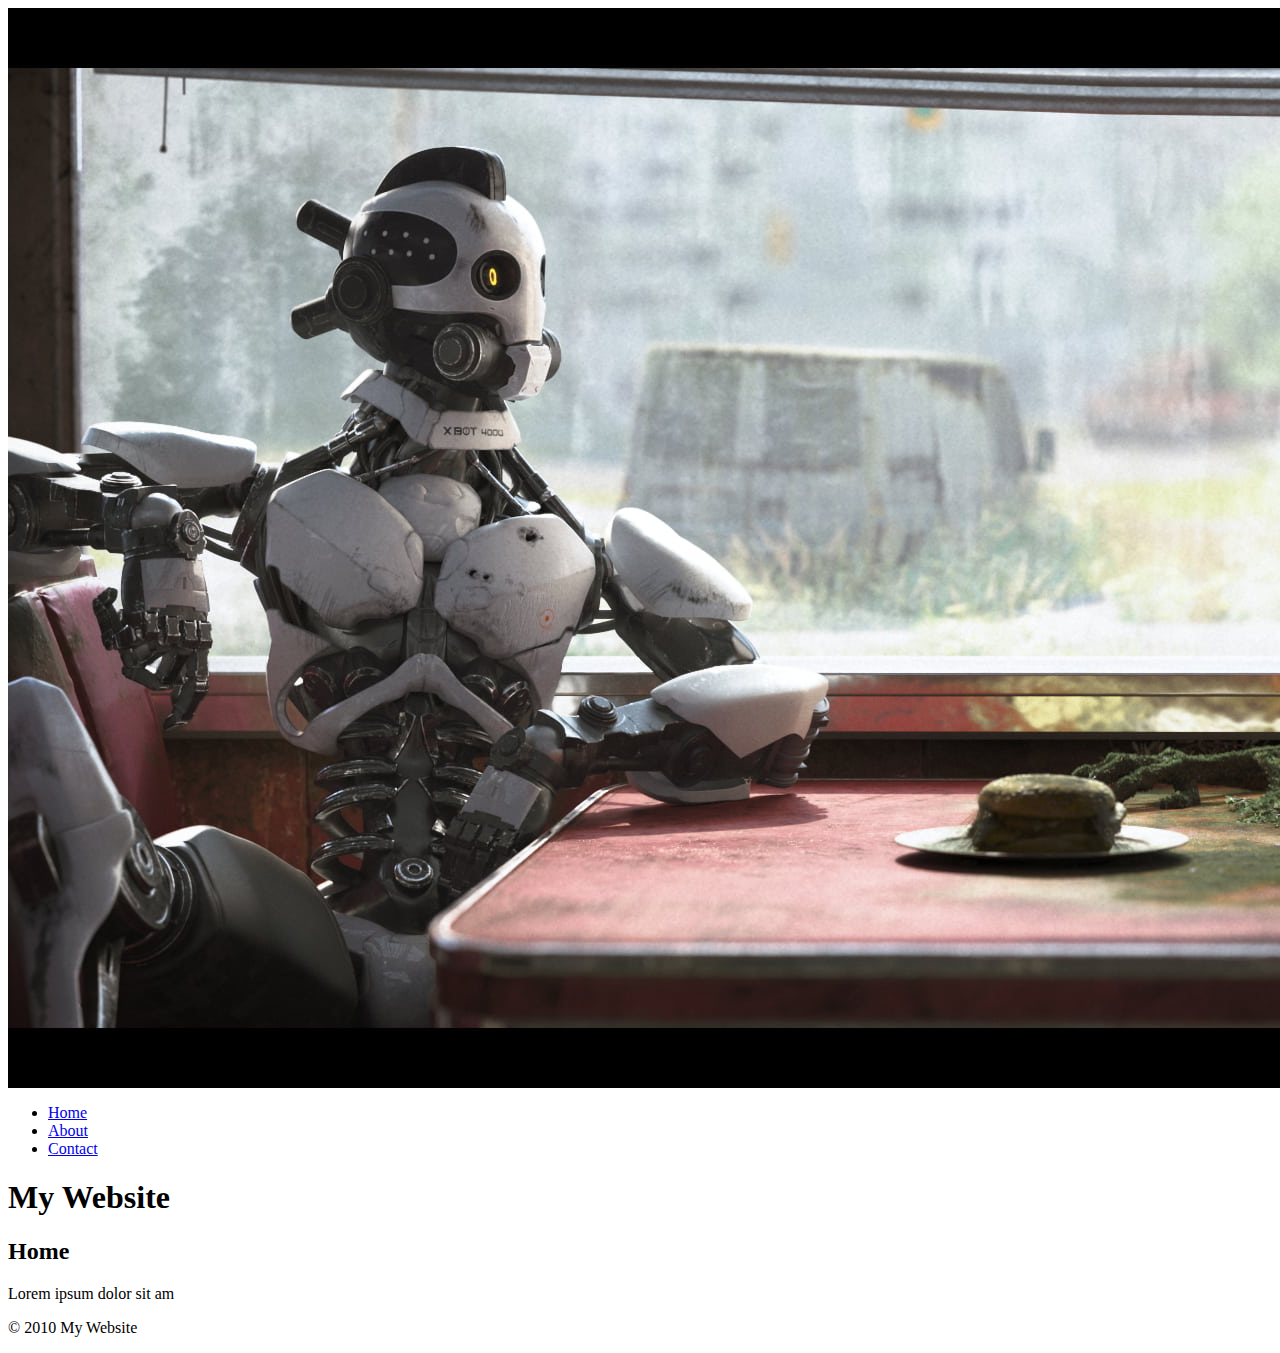
<file: index.html>
<html>
<head>
    <title></title>
    <meta http-equiv="Content-Type" content="text/html; charset=utf-8" />
    <meta name="generator" content="Adobe GoLive" />
    <meta name="author" content="Sergey" />
    <meta name="keywords" content="" />
    <meta name="description" content="" />
    <link rel="stylesheet" href="assets/css/style.css" type="text/css" />

</head>
<body>
    <!-- set backgound -->
    <div id="background">
        <img src="assets/images/peakpx.jpg" alt="background" />
    </div>
    <!-- Nav bar -->
    <div id="nav">
        <ul>
            <li><a href="index.html">Home</a></li>
            <li><a href="about.html">About</a></li>
            <li><a href="contact.html">Contact</a></li>
        </ul>
    </div>
    <!-- End Nav bar -->
    <!-- Header -->
    <div id="header">
        <h1>My Website</h1>
    </div>
    <!-- End Header -->
    <!-- Content -->
    <div id="content">
        <h2>Home</h2>
        <p>Lorem ipsum dolor sit am</p>
    </div>
    <!-- End Content -->
    <!-- Footer -->
    <div id="footer">
        <p>&copy; 2010 My Website</p>
    </div>
    <!-- End Footer -->

</html>
</file>
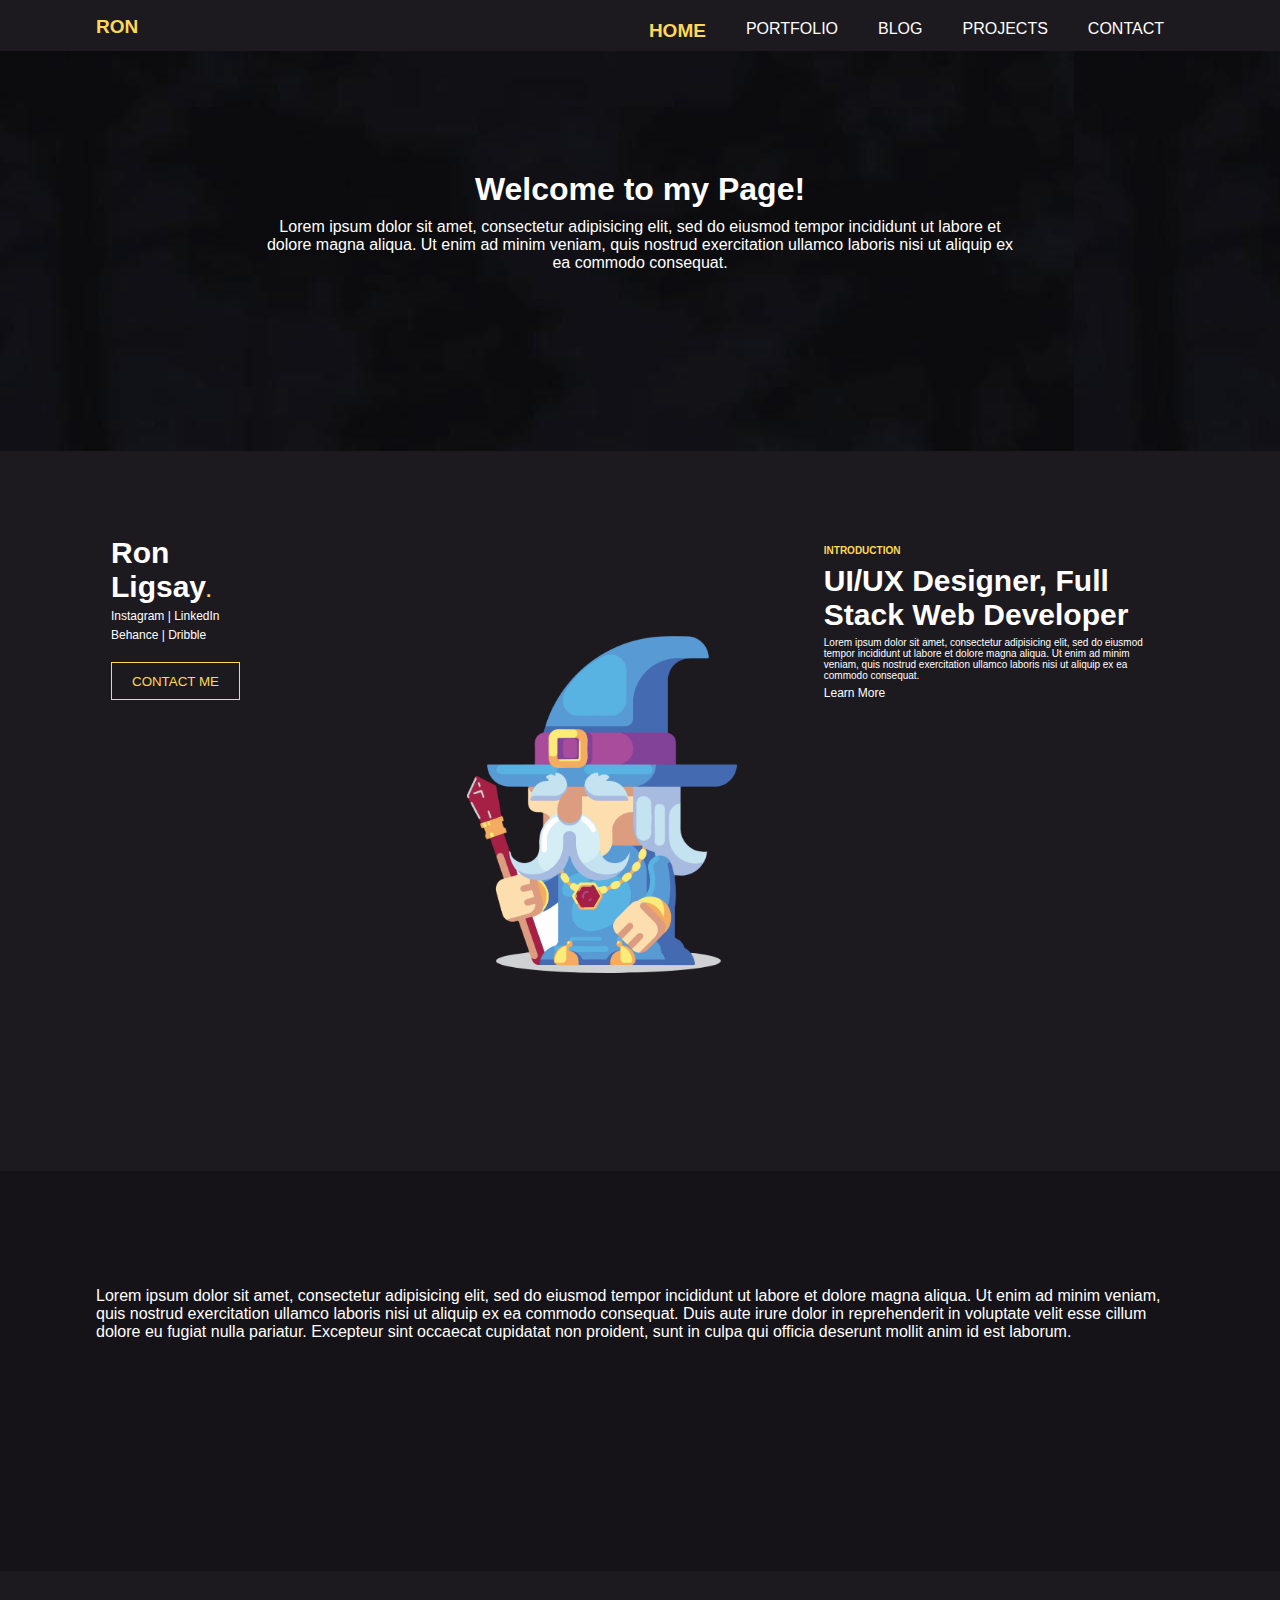
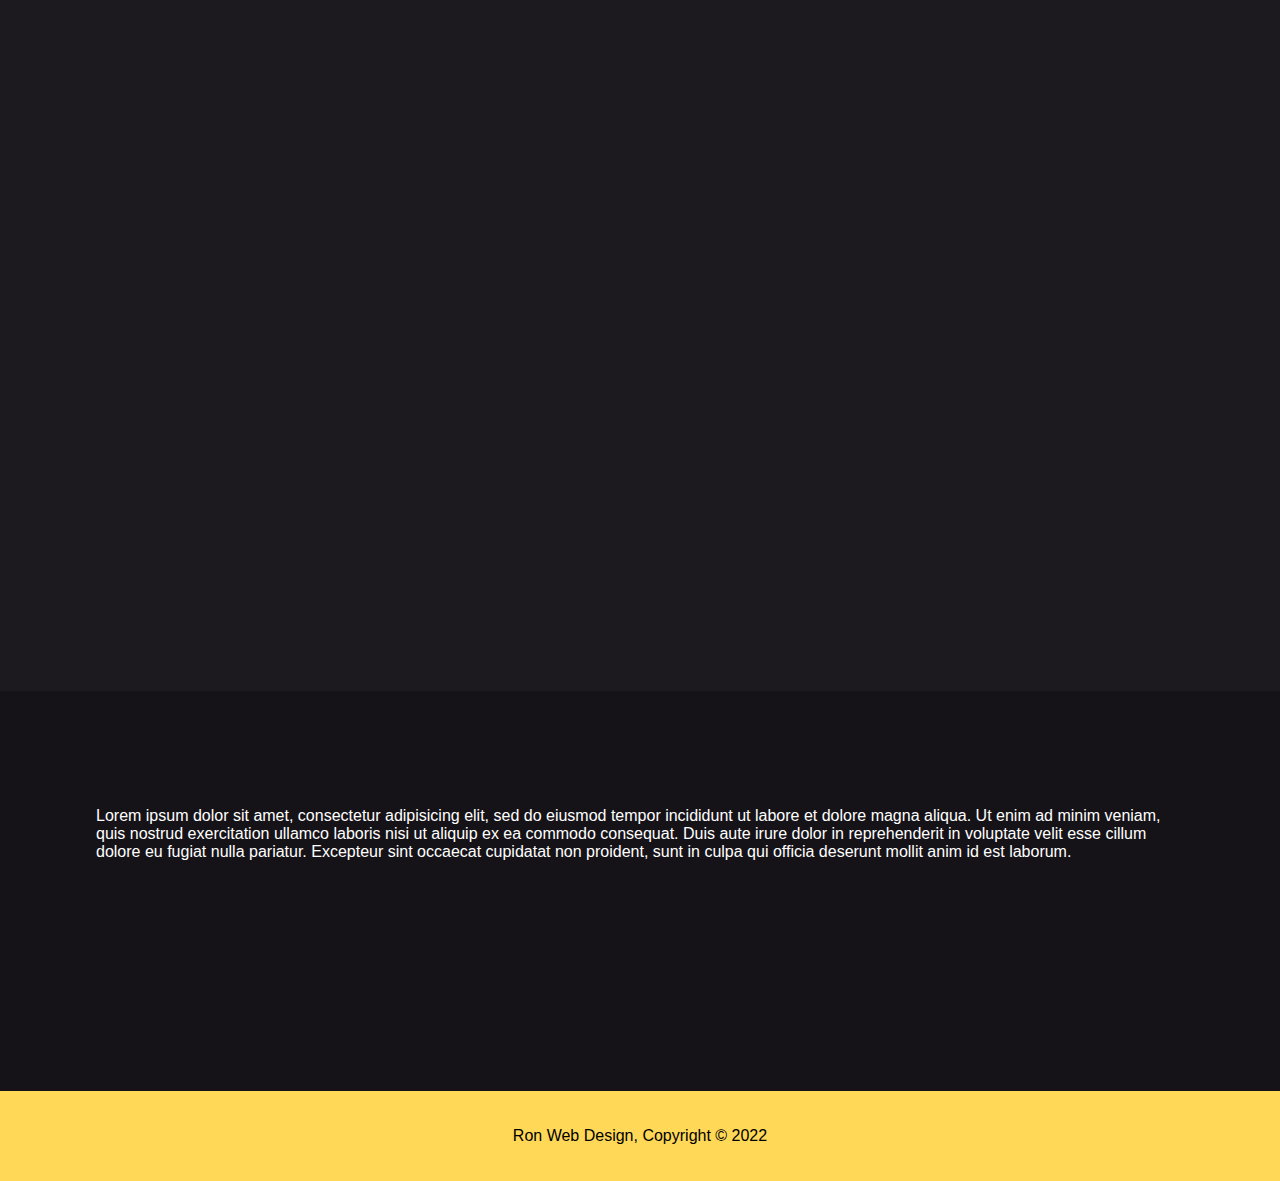
<file: home.html>
<!DOCTYPE html>
<html>
<head>
	<meta charset="utf-8">
	<meta name="viewport" content="width=device-width">
	<meta name="description" content="Website try out no.1">
	<meta name="Keywords" content="web design, website try-out">
	<meta name="Author"content="Aron Ligsay">
	<title>Ron Web Design | Home</title>
	<link rel="stylesheet" type="text/css" href="css/style.css">
</head>
<body>
	<header class="main_header">
		<div class="container">
			<div id="branding">
				<h1><span class="highlight">RON</span></h1>
				<nav>
					<ul>
						<li class="current"><a href="home.html">Home</a></li>
						<li><a href="portfolio.html">Portfolio</a></li>
						<li><a href="blog.html">Blog</a></li>
						<li><a href="projects.html">Projects</a></li>
						<li><a href="contact.html">Contact</a></li>
					</ul>
				</nav>
			</div>	
		</div>
	</header>


	<section id="showcase">
		<div class="container">
			<h1>Welcome to my Page!</h1>
			<p>Lorem ipsum dolor sit amet, consectetur adipisicing elit, sed do eiusmod
			tempor incididunt ut labore et dolore magna aliqua. Ut enim ad minim veniam,
			quis nostrud exercitation ullamco laboris nisi ut aliquip ex ea commodo
			consequat.</p>
		</div>
	</section>


	<section id="boxes">
		<div class="container">
			<div class="box" id="box_left">
				<h1>Ron</h1>
				<h1>Ligsay<span class="highlight">.</span></h1>
				<p><a href="https://www.instagram.com/ron_ligsay/">Instagram</a> | <a href="https://www.linkedin.com/in/aron-ligsay/">LinkedIn</a></p>
				<p><a href="https://www.behance.net/">Behance</a> | <a href="https://dribbble.com/">Dribble</a></p>
				<button type="submit" class="button_1">CONTACT ME</button>
			</div>
			<div class="box" id="box_center">
				<img class="character" src="./img/ninja.png">
			</div>
			<div class="box" id="box_right">
				<h2>INTRODUCTION</h2>
				<h1>UI/UX Designer, Full Stack Web Developer</h1>
				<p>Lorem ipsum dolor sit amet, consectetur adipisicing elit, sed do eiusmod
				tempor incididunt ut labore et dolore magna aliqua. Ut enim ad minim veniam,
				quis nostrud exercitation ullamco laboris nisi ut aliquip ex ea commodo
				consequat.</p>
				<p><a href="learMore.html">Learn More</a></p>
			</div>
		</div>
	</section>


	<section class="sub_section">
		<div class="container" >
			<p>Lorem ipsum dolor sit amet, consectetur adipisicing elit, sed do eiusmod
			tempor incididunt ut labore et dolore magna aliqua. Ut enim ad minim veniam,
			quis nostrud exercitation ullamco laboris nisi ut aliquip ex ea commodo
			consequat. Duis aute irure dolor in reprehenderit in voluptate velit esse
			cillum dolore eu fugiat nulla pariatur. Excepteur sint occaecat cupidatat non
			proident, sunt in culpa qui officia deserunt mollit anim id est laborum.</p>
		</div>
	</section>

	<section id="boxes">
		<div class="container">
			<div class="box" id="box_left">
				
			</div>
			<div class="box">
			
			</div>
			<div class="box">
				
			</div>
		</div>
	</section>


	<section class="sub_section">
		<div class="container" >
			<p>Lorem ipsum dolor sit amet, consectetur adipisicing elit, sed do eiusmod
			tempor incididunt ut labore et dolore magna aliqua. Ut enim ad minim veniam,
			quis nostrud exercitation ullamco laboris nisi ut aliquip ex ea commodo
			consequat. Duis aute irure dolor in reprehenderit in voluptate velit esse
			cillum dolore eu fugiat nulla pariatur. Excepteur sint occaecat cupidatat non
			proident, sunt in culpa qui officia deserunt mollit anim id est laborum.</p>
		</div>
	</section>


	<footer>
		<p>Ron Web Design, Copyright &copy; 2022</p>
		<div></div>
	</footer>
</body>
</html>
</file>
<file: assets/css/style.css>
/** Global Variables **/



/** Navbar **/
header{
	color: #ffd857;
}

header a{
	color:  #fff;
	text-decoration: none;
	text-transform: uppercase;
}

header h1{
	font-size: 20px;
}

header ul{
	margin: 0;
	padding: 0;
}

header li{
	float: left;
	display: inline;
	padding: 0 20px 0 20px;
}


header #branding h1{
	float: left;
	margin-top: 15px;
}

header nav{
	float: right;
	margin-top: 20px;
}
</file>
<file: css/style.css>
body{
	font: normal 16px Arial,Helvetica,sans-serif;
	margin: 0;
	padding: 0;
	background: #1d1a1f;
	color: #fff;

}

.container{
	width: 85%;
	margin: auto;
	overflow: hidden;
}

.button_1{
	height: 38px;
	background: none;
	border: 1px solid #ffd857;
	padding-left: 20px;
	padding-right: 20px;
	color: #ffd857;
}

a:hover{
	color: #ffd857;
}

header{
	color: #ffd857;
}

header a{
	color:  #fff;
	text-decoration: none;
	text-transform: uppercase;
}

header h1{
	font-size: 20px;
}

header ul{
	margin: 0;
	padding: 0;
}

header li{
	float: left;
	display: inline;
	padding: 0 20px 0 20px;
}


header #branding h1{
	float: left;
	margin-top: 15px;
}

header nav{
	float: right;
	margin-top: 20px;
}

.highlight, header .current a{
	color: #ffd857;
	font-weight: bold;
	font-size: 19px;
}





#showcase{
	min-height: 400px;
	text-align: center;
	background: url(../img/forest.jpg);
	color: #fff;
}

#showcase h1{
	margin-top: 120px;
	font-weight: 55px;
	margin-bottom: 10px;
}

#showcase p{
	width: 70%;
	margin: auto;
}





#boxes{
	min-height: 600px;
	margin-top: 40px;
	padding-top: 30px;
}

#boxes .box{
	float: left;
	width: 30%;
	padding: 10px;
	margin: 5px;
}

#boxes .box #box_left{
	text-align: left;
}

#boxes p a{
	all: unset;
	font-size: 12px;
}
#boxes a:hover{
	color: #ffd857;
}

#boxes h2{
	font-size: 10px;
	color: #ffd857;
}
#boxes h1{
	margin: 0;
	font-size: 30px;

}

#boxes p{
	margin: 5px 0 0 0;
	font-size: 12px;

}

#boxes #box_right p{
	font-size: 10px;
}
#boxes .box img{
	width: 270px;
	margin-top: 100px;
}

#boxes button{
	margin-top: 20px;
}


.sub_section{
	min-height: 200px;
	margin-top:50px;
	padding: 100px 0 100px 0;
	background: #161318;
}





footer{
	padding: 20px;
	color: #000;
	background: #ffd857;
	text-align: center;
}
@media(max-width:  1065px){
	#boxes .box,
	#box_left,
	#box_center,
	#box_right
	{
		width: 40%;
	}
	#box_center{
		margin: auto;
		text-align: center;
	}
	#boxes .box img{
		margin-top: 0px;
	}
}



@media(max-width:  768px){
	#boxes .box,
	#box_left,
	#box_center,
	#box_right
	{
		width: 100%;
	}
}
</file>
